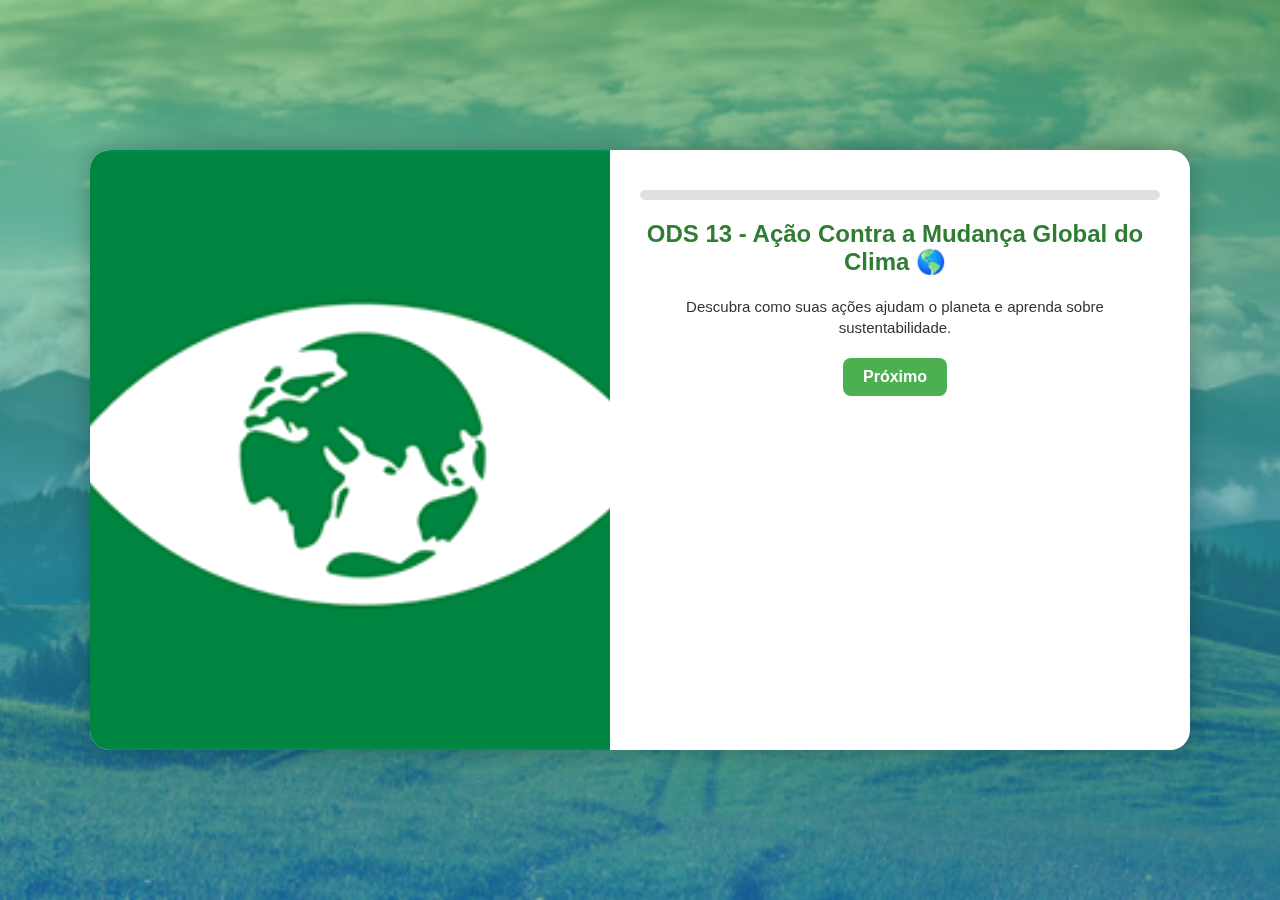
<file: index.html>
<!DOCTYPE html>
<html lang="pt-BR">
<head>
  <meta charset="UTF-8">
  <title>ODS 13 - Ação Climática</title>
  <link rel="stylesheet" href="style.css">
</head>
<body data-page="index">
  <div class="wrapper">
    <div class="side-image">
      <img src="assets/13_acao_contra_a_mudanca_global_do_clima.png" alt="ODS 13 - Ação Climática">
    </div>

    <div class="form-card">
      <div class="progress-bar">
        <div class="progress"></div>
      </div>

      <div class="form-content">
        <h2>ODS 13 - Ação Contra a Mudança Global do Clima 🌎</h2>
        <p>Descubra como suas ações ajudam o planeta e aprenda sobre sustentabilidade.</p>
        <div class="buttons" style="justify-content:center;">
          <a href="habitos.html" class="btn next-btn">Próximo</a>
        </div>
      </div>
    </div>
  </div>
  <script>
    document.addEventListener("DOMContentLoaded", () => {
      console.log("Página:", window.location.pathname);
      console.log("Página atual:", localStorage.getItem("actualPage"));
      console.log("Respostas atuais:", JSON.parse(localStorage.getItem("sustentabilidadeRespostas")));
    });
  </script>

  <script src="script.js"></script>
</body>
</html>
</file>
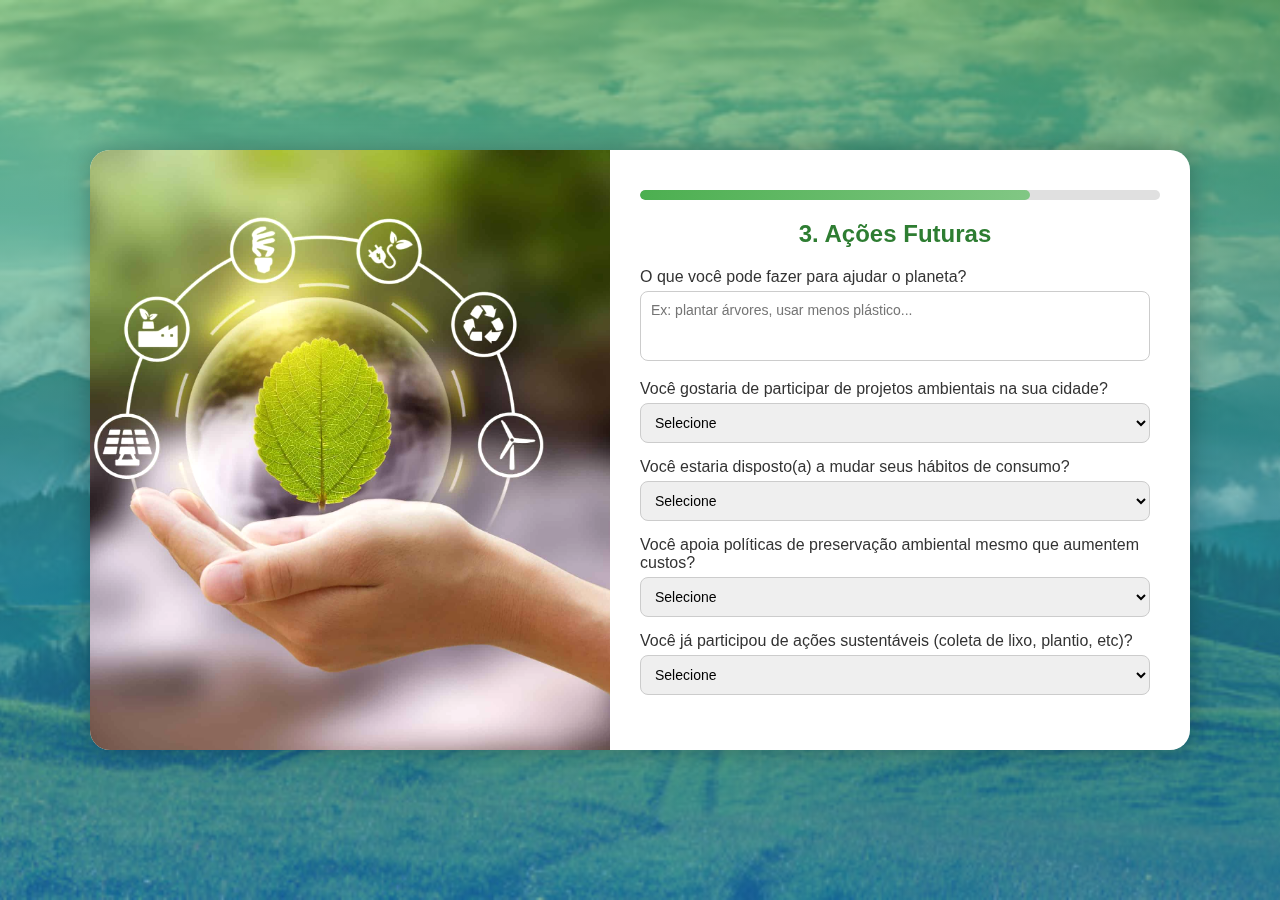
<file: acoes.html>
<!DOCTYPE html>
<html lang="pt-BR">
<head>
  <meta charset="UTF-8">
  <title>Ações Futuras - ODS 13</title>
  <link rel="stylesheet" href="style.css">
</head>
<body data-page="acoes">
  <div class="wrapper">
    <div class="side-image">
      <img src="assets/solucoes-sustentabilidade-scaled.jpg" alt="Ações Sustentáveis">
    </div>

    <div class="form-card">
      <div class="progress-bar"><div class="progress"></div></div>

      <div class="form-content">
        <h2>3. Ações Futuras</h2>

        <label>O que você pode fazer para ajudar o planeta?</label>
        <textarea rows="3" placeholder="Ex: plantar árvores, usar menos plástico..." required></textarea>

        <label>Você gostaria de participar de projetos ambientais na sua cidade?</label>
        <select required>
          <option value="">Selecione</option>
          <option value="3">Sim</option>
          <option value="2">Talvez</option>
          <option value="1">Não</option>
        </select>

        <label>Você estaria disposto(a) a mudar seus hábitos de consumo?</label>
        <select required>
          <option value="">Selecione</option>
          <option value="3">Sim</option>
          <option value="2">Talvez</option>
          <option value="1">Não</option>
        </select>

        <label>Você apoia políticas de preservação ambiental mesmo que aumentem custos?</label>
        <select required>
          <option value="">Selecione</option>
          <option value="3">Sim</option>
          <option value="2">Depende</option>
          <option value="1">Não</option>
        </select>

        <label>Você já participou de ações sustentáveis (coleta de lixo, plantio, etc)?</label>
        <select required>
          <option value="">Selecione</option>
          <option value="3">Sim</option>
          <option value="2">Quero participar</option>
          <option value="1">Não</option>
        </select>

        <label>Como você incentivaria outras pessoas a cuidar do meio ambiente?</label>
        <textarea rows="2" placeholder="Ex: conversar, compartilhar posts, organizar eventos..." required></textarea>

        <div class="buttons">
          <a href="impacto.html" class="btn prev-btn">Voltar</a>
          <a href="conclusao.html" class="btn next-btn">Próximo</a>
        </div>
      </div>
    </div>
  </div>
  <script>
    document.addEventListener("DOMContentLoaded", () => {
      console.log("Página:", window.location.pathname);
      console.log("Página atual:", localStorage.getItem("actualPage"));
      console.log("Respostas atuais:", JSON.parse(localStorage.getItem("sustentabilidadeRespostas")));
    });
  </script>

  <script src="script.js"></script>
</body>
</html>
</file>
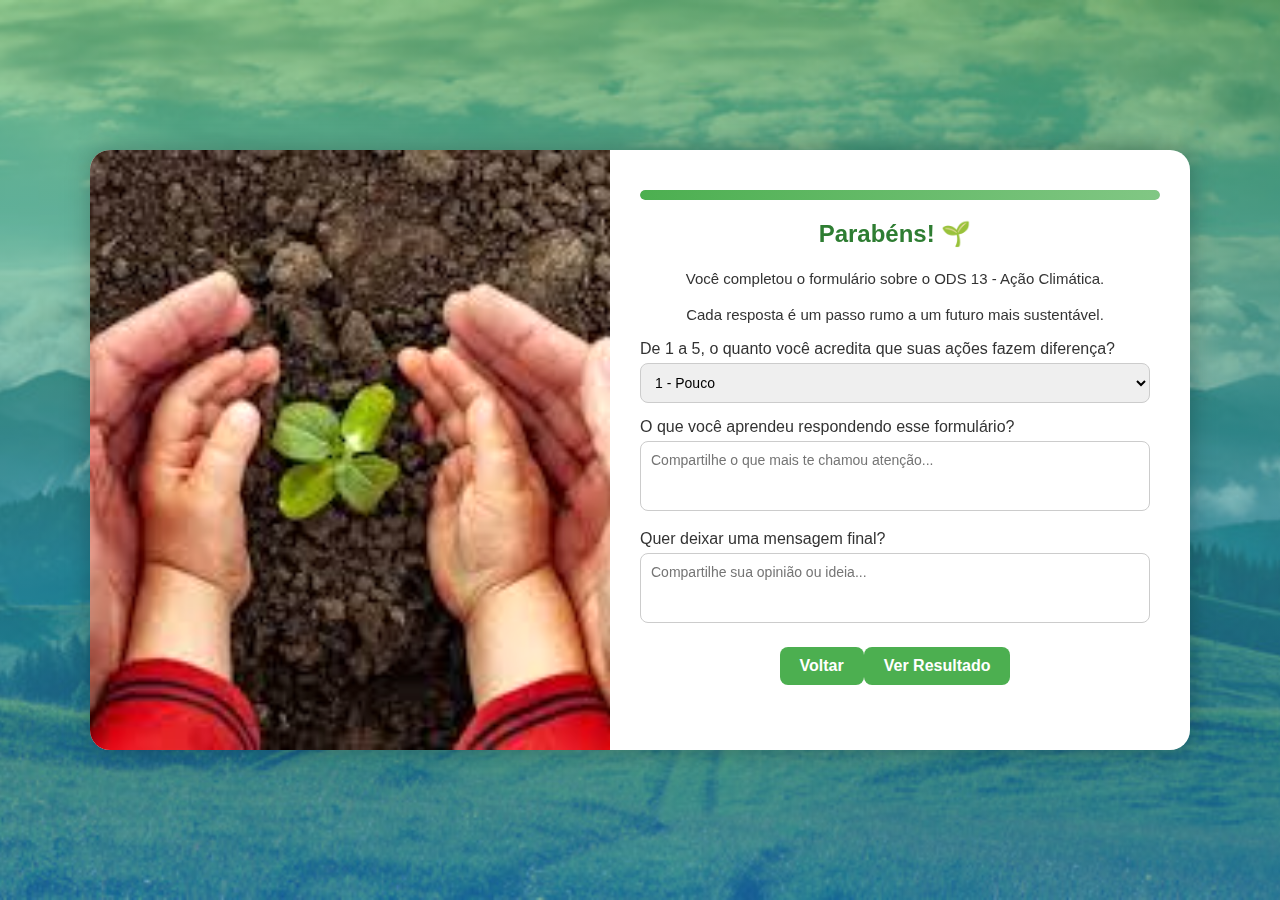
<file: conclusao.html>
<!DOCTYPE html>
<html lang="pt-BR">
<head>
  <meta charset="UTF-8">
  <title>Conclusão - ODS 13</title>
  <link rel="stylesheet" href="style.css">
</head>
<body data-page="conclusao">
  <div class="wrapper">
    <div class="side-image">
      <img src="assets/images (1).jpeg" alt="Futuro Sustentável">
    </div>

    <div class="form-card">
      <div class="progress-bar"><div class="progress"></div></div>
      <div class="form-content">
        <h2>Parabéns! 🌱</h2>
        <p>Você completou o formulário sobre o ODS 13 - Ação Climática.</p>
        <p>Cada resposta é um passo rumo a um futuro mais sustentável.</p>

        <label>De 1 a 5, o quanto você acredita que suas ações fazem diferença?</label>
        <select>
          <option>1 - Pouco</option>
          <option>2</option>
          <option>3 - Médio</option>
          <option>4</option>
          <option>5 - Muito</option>
        </select>

        <label>O que você aprendeu respondendo esse formulário?</label>
        <textarea rows="3" placeholder="Compartilhe o que mais te chamou atenção..."></textarea>

        <label>Quer deixar uma mensagem final?</label>
        <textarea rows="3" placeholder="Compartilhe sua opinião ou ideia..."></textarea>

        <div class="buttons" style="justify-content:center;">
          <a href="acoes.html" class="btn prev-btn">Voltar</a>
          <a href="resultado.html" class="btn final-btn">Ver Resultado</a>
        </div>
      </div>
    </div>
  </div>
  <script>
    document.addEventListener("DOMContentLoaded", () => {
      console.log("Página:", window.location.pathname);
      console.log("Página atual:", localStorage.getItem("actualPage"));
      console.log("Respostas atuais:", JSON.parse(localStorage.getItem("sustentabilidadeRespostas")));
    });
  </script>
  <script src="script.js"></script>
</body>
</html>
</file>
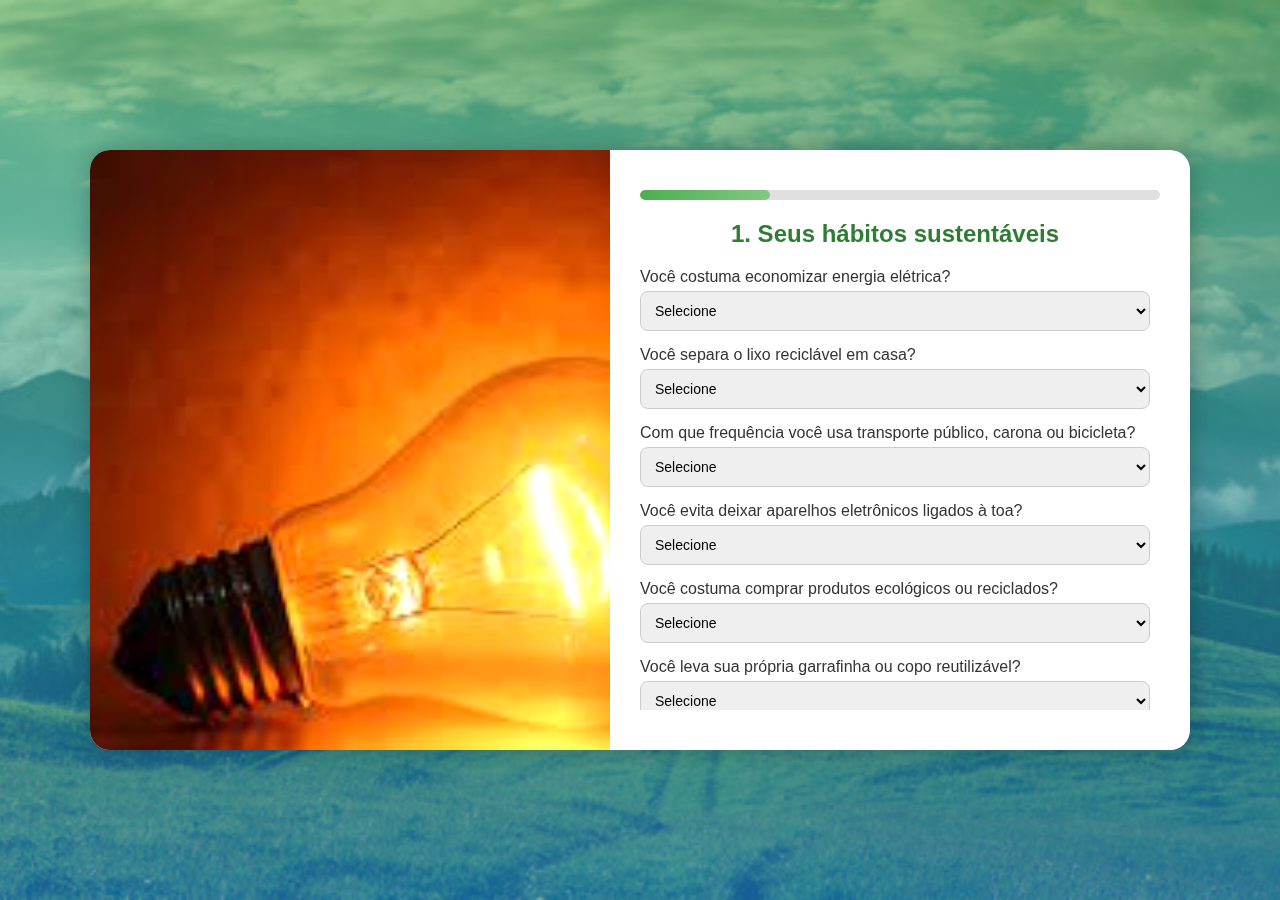
<file: habitos.html>
<!DOCTYPE html>
<html lang="pt-BR">
<head>
  <meta charset="UTF-8">
  <title>Seus hábitos - ODS 13</title>
  <link rel="stylesheet" href="style.css">
</head>
<body data-page="habitos">
  <div class="wrapper">
    <div class="side-image">
      <img src="assets/images.jpeg" alt="Hábitos sustentáveis">
    </div>

    <div class="form-card">
      <div class="progress-bar"><div class="progress"></div></div>

      <div class="form-content">
        <h2>1. Seus hábitos sustentáveis</h2>

        <label>Você costuma economizar energia elétrica?</label>
        <select required>
          <option value="">Selecione</option>
          <option value="3">Sim</option>
          <option value="2">Às vezes</option>
          <option value="1">Não</option>
        </select>

        <label>Você separa o lixo reciclável em casa?</label>
        <select required>
          <option value="">Selecione</option>
          <option value="3">Sempre</option>
          <option value="2">Às vezes</option>
          <option value="1">Nunca</option>
        </select>

        <label>Com que frequência você usa transporte público, carona ou bicicleta?</label>
        <select required>
          <option value="">Selecione</option>
          <option value="4">Sempre</option>
          <option value="3">Às vezes</option>
          <option value="2">Raramente</option>
          <option value="1">Nunca</option>
        </select>

        <label>Você evita deixar aparelhos eletrônicos ligados à toa?</label>
        <select required>
          <option value="">Selecione</option>
          <option value="3">Sempre</option>
          <option value="2">Às vezes</option>
          <option value="1">Raramente</option>
        </select>

        <label>Você costuma comprar produtos ecológicos ou reciclados?</label>
        <select required>
          <option value="">Selecione</option>
          <option value="3">Sim</option>
          <option value="2">De vez em quando</option>
          <option value="1">Não</option>
        </select>

        <label>Você leva sua própria garrafinha ou copo reutilizável?</label>
        <select required>
          <option value="">Selecione</option>
          <option value="3">Sempre</option>
          <option value="2">Às vezes</option>
          <option value="1">Nunca</option>
        </select>

        <div class="buttons">
          <a href="index.html" class="btn prev-btn">Voltar</a>
          <a href="impacto.html" class="btn next-btn">Próximo</a>
        </div>
      </div>
    </div>
  </div>
  <script>
    document.addEventListener("DOMContentLoaded", () => {
      console.log("Página:", window.location.pathname);
      console.log("Página atual:", localStorage.getItem("actualPage"));
      console.log("Respostas atuais:", JSON.parse(localStorage.getItem("sustentabilidadeRespostas")));
    });
  </script>

  <script src="script.js"></script>
</body>
</html>
</file>
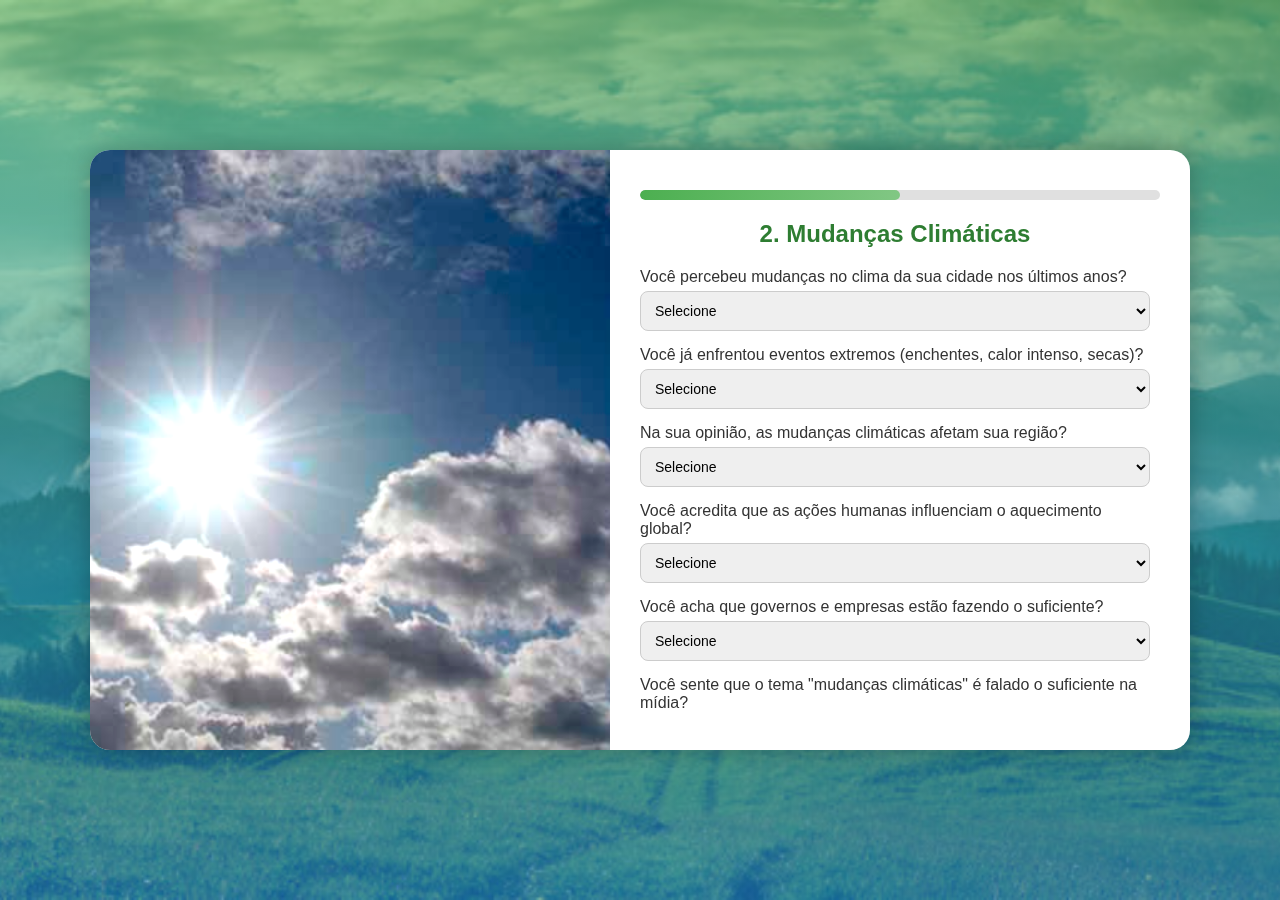
<file: impacto.html>
<!DOCTYPE html>
<html lang="pt-BR">
<head>
  <meta charset="UTF-8">
  <title>Impacto Climático - ODS 13</title>
  <link rel="stylesheet" href="style.css">
</head>
<body data-page="impacto">
  <div class="wrapper">
    <div class="side-image">
      <img src="assets/tempo-aberto-sol-nunvens_1.jpg" alt="Mudanças Climáticas">
    </div>

    <div class="form-card">
      <div class="progress-bar"><div class="progress"></div></div>

      <div class="form-content">
        <h2>2. Mudanças Climáticas</h2>

        <label>Você percebeu mudanças no clima da sua cidade nos últimos anos?</label>
        <select required>
          <option value="">Selecione</option>
          <option value="3">Sim</option>
          <option value="2">Não sei</option>
          <option value="1">Não</option>
        </select>

        <label>Você já enfrentou eventos extremos (enchentes, calor intenso, secas)?</label>
        <select required>
          <option value="">Selecione</option>
          <option value="3">Sim</option>
          <option value="1">Não</option>
        </select>

        <label>Na sua opinião, as mudanças climáticas afetam sua região?</label>
        <select required>
          <option value="">Selecione</option>
          <option value="3">Muito</option>
          <option value="2">Um pouco</option>
          <option value="1">Não afetam</option>
        </select>

        <label>Você acredita que as ações humanas influenciam o aquecimento global?</label>
        <select required>
          <option value="">Selecione</option>
          <option value="3">Sim</option>
          <option value="2">Parcialmente</option>
          <option value="1">Não</option>
        </select>

        <label>Você acha que governos e empresas estão fazendo o suficiente?</label>
        <select required>
          <option value="">Selecione</option>
          <option value="3">Sim</option>
          <option value="2">Mais ou menos</option>
          <option value="1">Não</option>
        </select>

        <label>Você sente que o tema "mudanças climáticas" é falado o suficiente na mídia?</label>
        <select required>
          <option value="">Selecione</option>
          <option value="3">Sim</option>
          <option value="2">Às vezes</option>
          <option value="1">Não</option>
        </select>

        <div class="buttons">
          <a href="habitos.html" class="btn prev-btn">Voltar</a>
          <a href="acoes.html" class="btn next-btn">Próximo</a>
        </div>
      </div>
    </div>
  </div>
  <script>
    document.addEventListener("DOMContentLoaded", () => {
      console.log("Página:", window.location.pathname);
      console.log("Página atual:", localStorage.getItem("actualPage"));
      console.log("Respostas atuais:", JSON.parse(localStorage.getItem("sustentabilidadeRespostas")));
    });
  </script>

  <script src="script.js"></script>
</body>
</html>
</file>
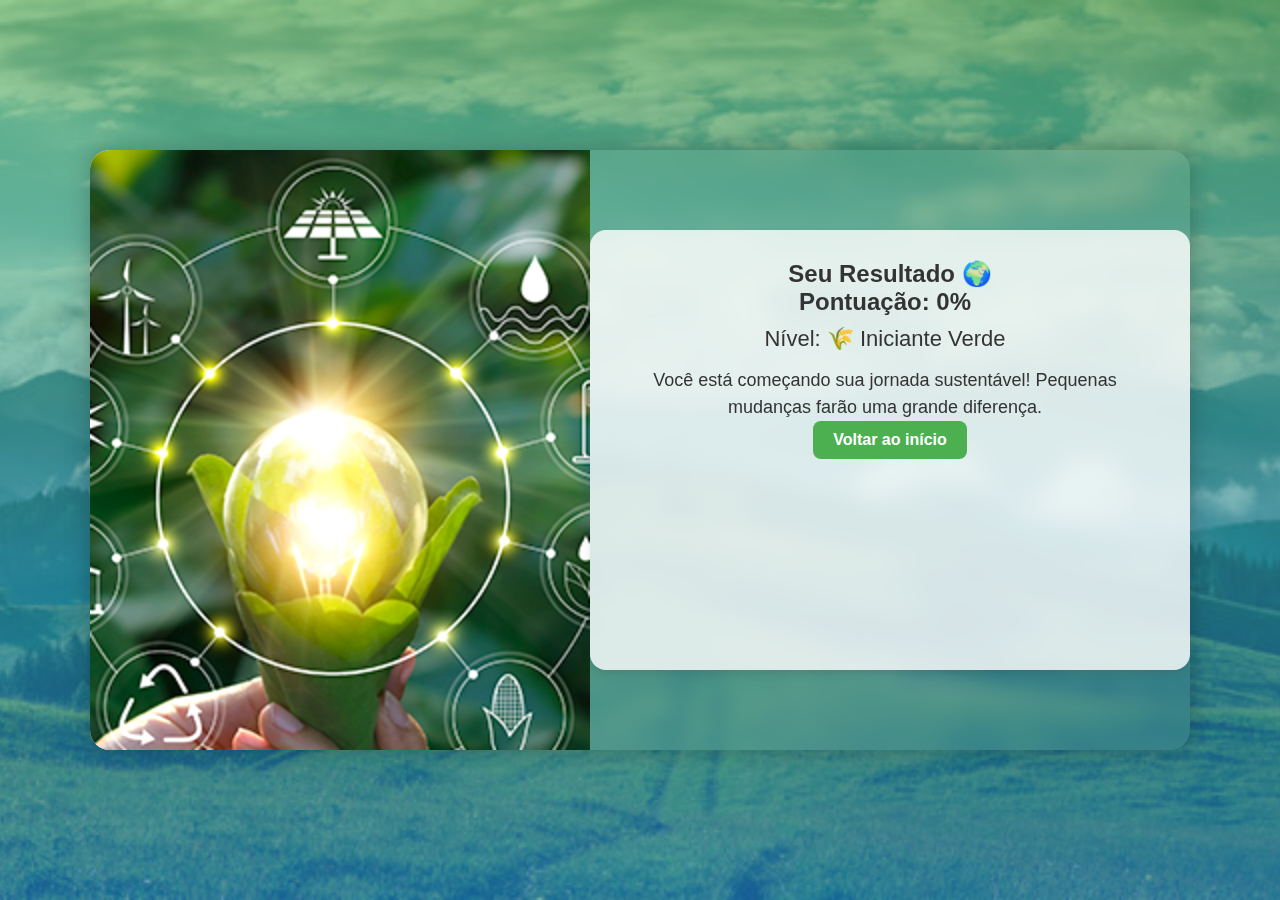
<file: resultado.html>
<!DOCTYPE html>
<html lang="pt-BR">
<head>
  <meta charset="UTF-8">
  <title>Resultado - ODS 13</title>
  <link rel="stylesheet" href="style.css">
  <style>
    .result-box {
      max-width: 600px;
      margin: 80px auto;
      background: #ffffffcc;
      padding: 30px;
      border-radius: 16px;
      box-shadow: 0 4px 10px rgba(0,0,0,0.1);
      text-align: center;
      backdrop-filter: blur(8px);
    }
    .score {
      font-size: 24px;
      font-weight: bold;
      margin-bottom: 10px;
    }
    .level {
      font-size: 22px;
      margin-bottom: 15px;
    }
    .message {
      font-size: 18px;
      line-height: 1.5;
    }
    .result-scroll {
      overflow-y: auto;
      max-height: 60vh;
      padding-right: 10px;
    }


  </style>
</head>
<body data-page="resultado">
  <div class="wrapper">
    <div class="side-image">
      <img src="assets/resultado.png" alt="Resultado Sustentável">
    </div>

    <div class="result-box">
      <h2>Seu Resultado 🌍</h2>

      <div class="result-scroll">
          <div id="result-content">
              <p class="score"></p>
              <p class="level"></p>
              <p class="message"></p>
          </div>
        <!-- As reflexões serão inseridas aqui dinamicamente -->
      </div>

      <a href="index.html" class="btn" onclick="resetPage()">Voltar ao início</a>
    </div>


    <script>
      document.addEventListener("DOMContentLoaded", () => {
        // 🔹 Lê todos os dados salvos por página
        const data = JSON.parse(localStorage.getItem("sustentabilidade_por_pagina")) || {};

        const numericAnswers = [];
        const textAnswers = [];

        // 🔹 Separa valores numéricos e textuais
        Object.values(data).forEach(arr => {
          arr.forEach(v => {
            if (typeof v === "string" && v.trim().length > 0) {
              textAnswers.push(v.trim());
            } else if (!isNaN(parseInt(v))) {
              numericAnswers.push(parseInt(v));
            }
          });
        });

        // 🔹 Soma total de pontos dos selects
        let total = 0;
        numericAnswers.forEach(v => total += v);

        // 🔹 Cada textarea preenchido vale 4 pontos (peso máximo)
        const textPoints = textAnswers.length * 4;
        total += textPoints;

        // 🔹 Máximo possível = todos os selects * 4 + todos os textareas * 4
        const max = (numericAnswers.length + textAnswers.length) * 4;

        // 🔹 Calcula a porcentagem
        const percent = max > 0 ? Math.round((total / max) * 100) : 0;

        // 🔹 Define nível e mensagem
        let nivel = "";
        let msg = "";

        if (percent <= 40) {
          nivel = "🌾 Iniciante Verde";
          msg = "Você está começando sua jornada sustentável! Pequenas mudanças farão uma grande diferença.";
        } else if (percent <= 70) {
          nivel = "🌿 Consciente Ambiental";
          msg = "Você já demonstra bons hábitos e preocupação com o meio ambiente. Continue evoluindo!";
        } else if (percent <= 90) {
          nivel = "🌳 Guardião do Planeta";
          msg = "Excelente! Suas ações sustentáveis são exemplo para outras pessoas.";
        } else {
          nivel = "🌎 Herói da Terra";
          msg = "Uau! Você vive de forma totalmente alinhada à sustentabilidade. Continue inspirando o mundo!";
        }

        // 🔹 Atualiza o resultado
        document.querySelector(".score").textContent = `Pontuação: ${percent}%`;
        document.querySelector(".level").textContent = `Nível: ${nivel}`;
        document.querySelector(".message").textContent = msg;

        console.log("Total:", total, "Max:", max, "Percent:", percent);
        console.log("Selects:", numericAnswers, "Textos:", textAnswers);

        // 🔹 Exibe as respostas escritas
        if (textAnswers.length > 0) {
          const reflexaoDiv = document.createElement("div");
          reflexaoDiv.classList.add("reflexao-box");
          reflexaoDiv.innerHTML = `
            <h3>🌱 Suas Reflexões</h3>
            <div class="reflexao-list">
              ${textAnswers.map(t => `
                <div class="reflexao-item">
                  <span class="aspas">❝</span> ${t} <span class="aspas">❞</span>
                </div>
              `).join("")}
            </div>
          `;
          document.querySelector(".result-scroll").appendChild(reflexaoDiv);
        }
      });
    </script>



    <script>
        document.addEventListener("DOMContentLoaded", () => {
        console.log("Página:", window.location.pathname);
        console.log("Página atual:", localStorage.getItem("actualPage"));
        console.log("Respostas atuais:", JSON.parse(localStorage.getItem("sustentabilidadeRespostas")));
        });
    </script>
</body>
</html>
</file>
<file: style.css>
* {
  margin: 0;
  padding: 0;
  box-sizing: border-box;
  font-family: "Poppins", sans-serif;
}

body {
  background: linear-gradient(rgba(76, 175, 80, 0.6), rgba(33, 150, 243, 0.6)),
              url('assets/360_F_201780104_hetXS26W8alnsbDKbpnr4sVizJfiO12w.jpg') center/cover no-repeat;
  display: flex;
  justify-content: center;
  align-items: center;
  min-height: 100vh;
  color: #333;
  overflow-x: hidden;
}


.wrapper {
  display: flex;
  justify-content: center;
  align-items: stretch;
  width: 90%;                
  max-width: 1100px;
  height: 600px;            
  border-radius: 20px;
  overflow: hidden;         
  box-shadow: 0 0 25px rgba(0, 0, 0, 0.25);
  background: rgba(255, 255, 255, 0.05); 
  backdrop-filter: blur(10px);  
}

.side-image {
  flex: 1;
  background: #e8f5e9;
  display: flex;
  justify-content: center;
  align-items: center;
  overflow: hidden;
}

.side-image img {
  width: 100%;
  height: 100%;
  object-fit: cover;
  filter: brightness(1.05);
  transition: transform 0.8s ease;
}

.side-image img:hover {
  transform: scale(1.05);
}


.form-card {
  flex: 1;
  background: #fff;
  padding: 40px 30px;
  display: flex;
  flex-direction: column;
  justify-content: space-between;
  transition: all 0.3s ease;
}


.form-content {
  flex: 1;
  overflow-y: auto;             /* 🔹 ativa rolagem vertical */
  max-height: 70vh;             /* 🔹 limita à altura visível da tela */
  padding-right: 10px;          /* 🔹 espaço pra scrollbar */
  scroll-behavior: smooth;      /* 🔹 rolagem suave */
}

/* Barra de rolagem bonita */
.form-content::-webkit-scrollbar {
  width: 8px;
}

.form-content::-webkit-scrollbar-thumb {
  background-color: rgba(76, 175, 80, 0.5);
  border-radius: 8px;
}

.form-content::-webkit-scrollbar-thumb:hover {
  background-color: rgba(56, 142, 60, 0.8);
}


.form-content h2 {
  text-align: center;
  margin-bottom: 20px;
  color: #2e7d32;
}

.form-content p {
  text-align: center;
  margin-bottom: 15px;
  font-size: 15px;
  line-height: 1.4;
}

label {
  display: block;
  font-weight: 500;
  margin-top: 15px;
}

select, textarea {
  width: 100%;
  padding: 10px;
  margin-top: 5px;
  border-radius: 8px;
  border: 1px solid #ccc;
  font-size: 14px;
  resize: none;
  transition: border-color 0.2s;
}

select:focus, textarea:focus {
  border-color: #4caf50;
  outline: none;
}

.progress-bar {
  width: 100%;
  height: 10px;
  background: #e0e0e0;
  border-radius: 10px;
  margin-bottom: 20px;
  overflow: hidden;
}

.progress {
  height: 100%;
  width: 0%;
  background: linear-gradient(90deg, #4caf50, #81c784);
  border-radius: 10px;
  transition: width 0.4s ease;
}

.buttons {
  display: flex;
  justify-content: space-between;
  margin-top: 20px;
  flex-shrink: 0;
}

.btn {
  background: #4caf50;
  color: #fff;
  padding: 10px 20px;
  border: none;
  border-radius: 8px;
  text-decoration: none;
  font-weight: bold;
  transition: all 0.3s ease;
  cursor: pointer;
}

.btn:hover {
  background: #388e3c;
  transform: scale(1.05);
}

.btn.prev {
  background: #9e9e9e;
}

.btn.prev:hover {
  background: #757575;
}

@media (max-width: 768px) {
  .wrapper {
    flex-direction: column;
    height: auto;
    width: 95%;
  }

  .side-image {
    width: 100%;
    height: 220px;
  }

  .form-card {
    width: 100%;
    height: auto;
  }

  .buttons {
    flex-direction: column;
    gap: 10px;
  }

  .btn {
    width: 100%;
    text-align: center;
  }
}

/* === Reflexões do resultado === */
.reflexao-box {
  margin-top: 30px;
  background: rgba(255, 255, 255, 0.7);
  border: 2px solid rgba(46, 125, 50, 0.4);
  border-radius: 16px;
  padding: 20px 25px;
  backdrop-filter: blur(6px);
  box-shadow: 0 3px 10px rgba(0,0,0,0.1);
  text-align: left;
  animation: fadeIn 0.6s ease;
}

.reflexao-box h3 {
  text-align: center;
  color: #2e7d32;
  font-size: 22px;
  margin-bottom: 15px;
}

.reflexao-list {
  display: flex;
  flex-direction: column;
  gap: 10px;
}

.reflexao-item {
  font-size: 17px;
  line-height: 1.6;
  background: rgba(255, 255, 255, 0.5);
  padding: 10px 14px;
  border-radius: 12px;
  border-left: 4px solid #66bb6a;
  font-style: italic;
}

.reflexao-item .aspas {
  color: #388e3c;
  font-size: 20px;
}

@keyframes fadeIn {
  from { opacity: 0; transform: translateY(10px); }
  to { opacity: 1; transform: translateY(0); }
}

.form-card {
  overflow: hidden;  /* evita que o scrollbar “pule” o layout */
  display: flex;
  flex-direction: column;
}

/* === Área rolável do resultado === */
.result-box {
  display: flex;
  flex-direction: column;
  align-items: center;
  max-height: 80vh;          /* impede que o card ocupe a tela toda */
  overflow: hidden;
  padding: 30px;
}

.result-scroll {
  overflow-y: auto;
  max-height: 60vh;          /* define altura de rolagem */
  width: 100%;
  padding-right: 10px;
  scroll-behavior: smooth;
}

/* Barra de rolagem do resultado */
.result-scroll::-webkit-scrollbar {
  width: 8px;
}

.result-scroll::-webkit-scrollbar-thumb {
  background-color: rgba(76, 175, 80, 0.5);
  border-radius: 8px;
}

.result-scroll::-webkit-scrollbar-thumb:hover {
  background-color: rgba(56, 142, 60, 0.8);
}
</file>
